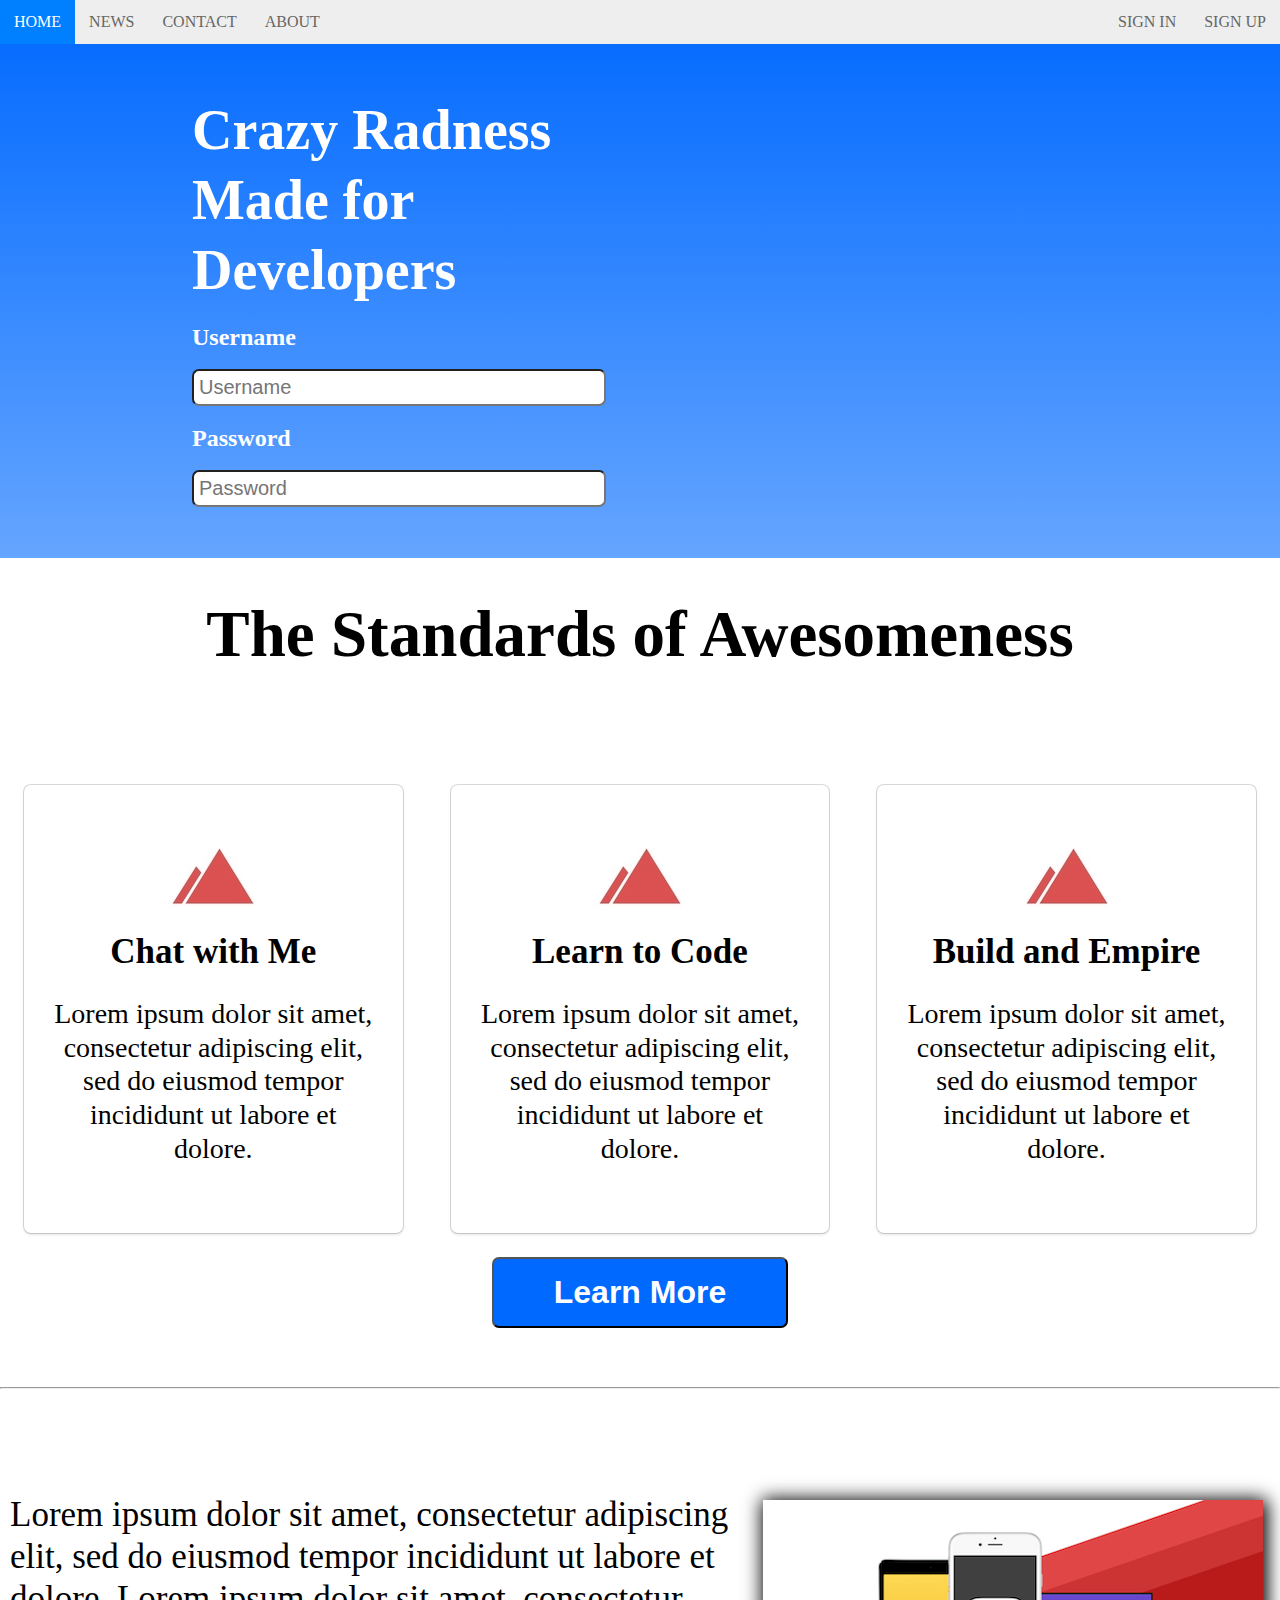
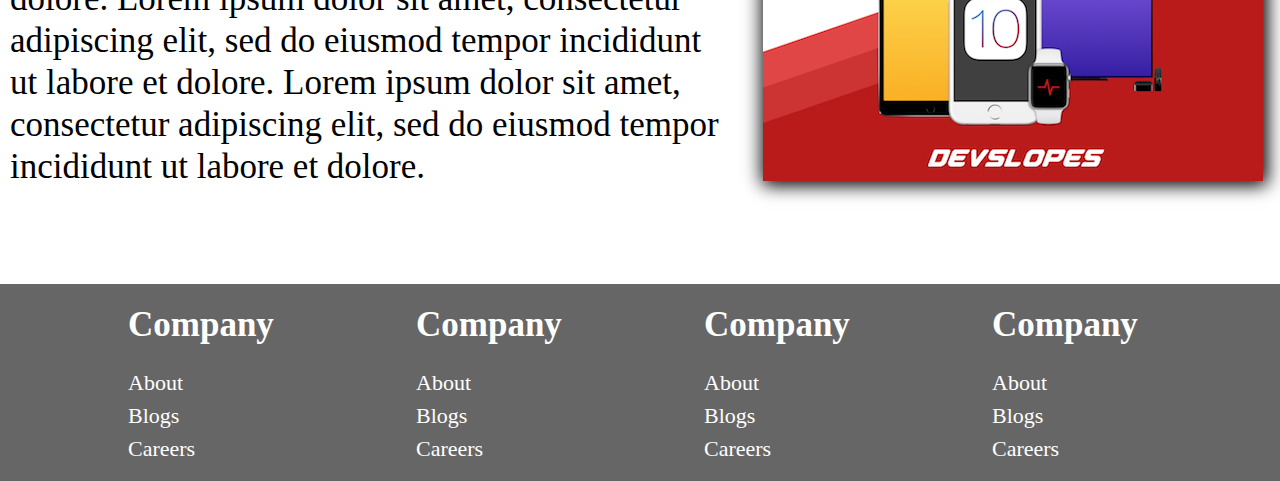
<file: Building Website - HTML and CSS/index.html>
<!doctype html>
<html lang="en">

    <head>
        <title>My CSS Website</title>
        <link rel="stylesheet" href="styles.css">
    </head>

    <body>
        <nav>
            <ul class="topnav" id="dropdownClick">
                <li><a href="#home">Home</a></li>
                <li><a href="#news">News</a></li>
                <li><a href="#contact">Contact</a></li>
                <li><a href="#about">About</a></li>
                <li class="topnav-right"><a href="#signup">Sign Up</a></li>
                <li class="topnav-right"><a href="#signin">Sign In</a></li>
                <li class="dropdownIcon"><a href="javascript:void(0);" onclick="dropdownMenu()">&#9776;</a></li>
            </ul>
        </nav>
        
        <div class="container" id="section-1-gradient">
            <div class="row">
                <div class="col-6">
                    <div class="leftSide-col">
                        <h1 class="large">Crazy Radness</h1>
                        <h1 class="large">Made for Developers</h1>
                    </div>
                    <form>
                        <div class="leftSide-col">
                            <h2>Username</h2>
                            <input class="inputbox" name="username" type="text" placeholder="Username">
                            <h2>Password</h2>
                            <input class="inputbox" name="password" type="text" placeholder="Password">
                        </div>
                    </form>
                </div>
                <div class="col-6">
                    <div class="rightSide-col">
                        <div class="videoContainer">
                        <iframe width="460" height="315" src="https://www.youtube.com/embed/rYeSA1vgIUE" frameborder="0" allow="accelerometer; autoplay; encrypted-media; gyroscope; picture-in-picture" allowfullscreen></iframe>
                        </div>
                    </div>
                </div>
            </div>
        </div>
        
        <header>
            <h1 class="section2Header">The Standards of Awesomeness</h1>
        </header>
        
        <div class="container">
            <div class="row">
                <div class="col-4">
                    <div class="box">
                        <div class="icon">
                            <img src="devicon.png">
                        </div>
                        <label>Chat with Me</label>
                        <p>Lorem ipsum dolor sit amet, consectetur adipiscing elit, sed do eiusmod tempor incididunt ut labore et dolore.</p>
                    </div>
                </div>
                 <div class="col-4">
                    <div class="box">
                        <div class="icon">
                            <img src="devicon.png">
                        </div>
                        <label>Learn to Code</label>
                        <p>Lorem ipsum dolor sit amet, consectetur adipiscing elit, sed do eiusmod tempor incididunt ut labore et dolore.</p>
                    </div>
                </div>
                 <div class="col-4">
                    <div class="box">
                        <div class="icon">
                            <img src="devicon.png">
                        </div>
                        <label>Build and Empire</label>
                        <p>Lorem ipsum dolor sit amet, consectetur adipiscing elit, sed do eiusmod tempor incididunt ut labore et dolore.</p>
                    </div>
                </div>
            </div>
            <div class="row">
                <div class="col-12">
                    <button class="learnMore">Learn More</button>
                </div>
            </div>
        </div>
        <hr>
        <div class="container">
            <div class="row">
            <div class="col-7">
                <article>
                    <p>Lorem ipsum dolor sit amet, consectetur adipiscing elit, sed do eiusmod tempor incididunt ut labore et dolore. Lorem ipsum dolor sit amet, consectetur adipiscing elit, sed do eiusmod tempor incididunt ut labore et dolore. Lorem ipsum dolor sit amet, consectetur adipiscing elit, sed do eiusmod tempor incididunt ut labore et dolore.</p>
                </article>
            </div>
            <div class="col-5">
                <div class="slopeIcon">
                    <img src="iOS-Slope.png">
                </div>
            </div>
        </div>
    </div>
        
    <footer class="footsy">
        <div class="row">
            <div class="col-3 mobileStack">
                <h1>Company</h1>
                <ul>
                    <li>About</li>
                    <li>Blogs</li>
                    <li>Careers</li>
                </ul>
            </div>
            <div class="col-3 mobileStack">
                <h1>Company</h1>
                <ul>
                    <li>About</li>
                    <li>Blogs</li>
                    <li>Careers</li>
                </ul>
            </div>
            <div class="col-3 mobileStack">
                <h1>Company</h1>
                <ul>
                    <li>About</li>
                    <li>Blogs</li>
                    <li>Careers</li>
                </ul>
            </div>
            <div class="col-3 mobileStack">
                <h1>Company</h1>
                <ul>
                    <li>About</li>
                    <li>Blogs</li>
                    <li>Careers</li>
                </ul>
            </div>
        </div>
    </footer>
        
        <script>
            function dropdownMenu() {
                var x = document.getElementById("dropdownClick");
                if (x.className === "topnav") {
                    x.className += " responsive";
                    /*change topnav to top nav.responsive*/
                    
                } else {
                    x.className = "topnav";
                }
            }
        </script>
        
    </body>
    
</html>
</file>
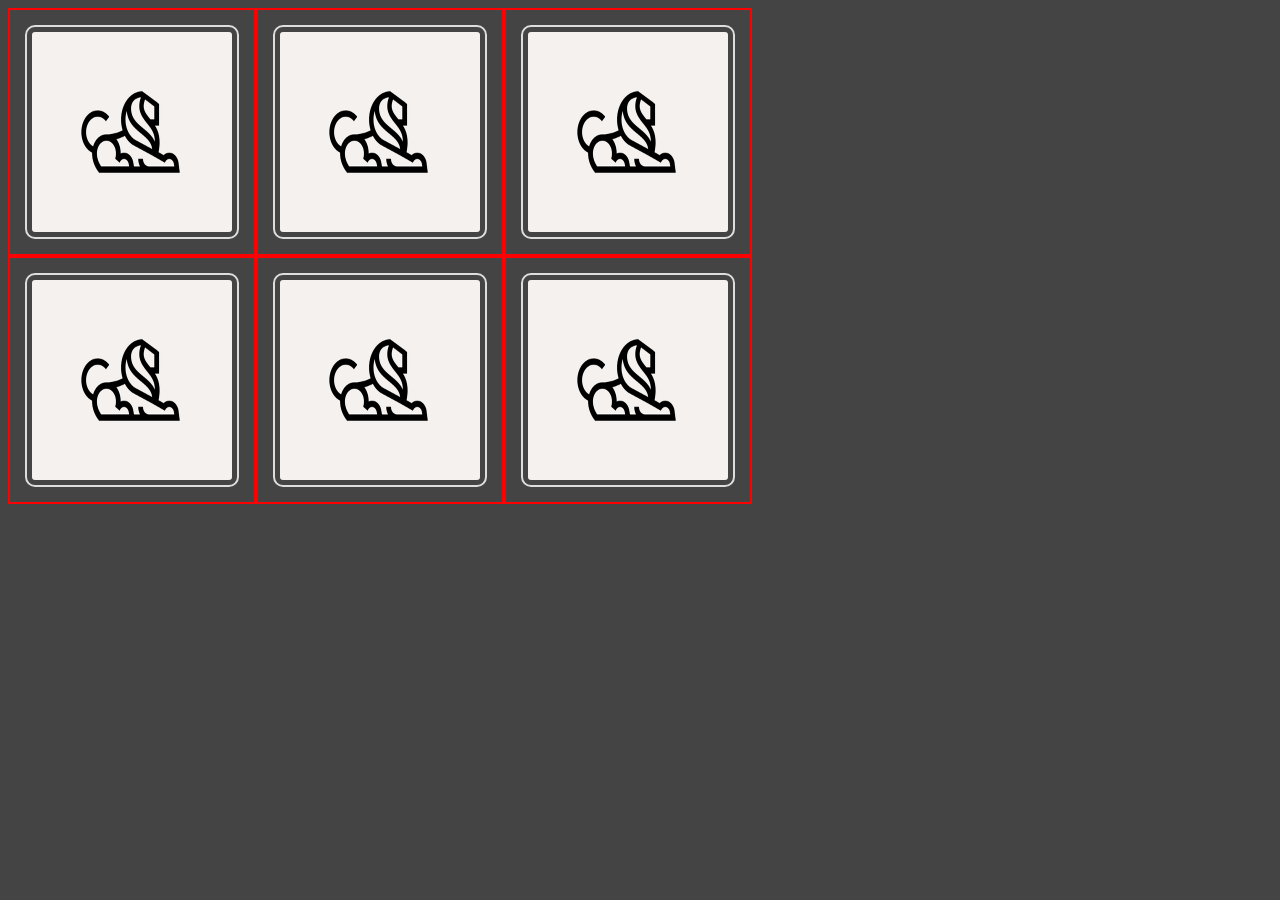
<file: CSS/CSS Colors and Shadows/index.html>
<!doctype html>
<html lang="en">
    <head>
        <title>I love CSS</title>
        <link href="https://fonts.googleapis.com/css2?family=Macondo&family=Open+Sans+Condensed:wght@300&family=Spirax&display=swap" rel="stylesheet">
        <link rel="stylesheet" href="main.css">
    </head>

<body>
    <div class="container">
<!--
    <h1>H1 - You are the CSS to my HTML</h1>
    <h2>H2 - Anyone skate out there?</h2>
    <h3>H3 - I wish Redbull gave me wings</h3>
-->
        
  <div class="row">
    <div class="col-3">
        <img src="lion.png" class="borderImg">
    </div>
    <div class="col-6">
        <img src="lion.png" class="borderImg">
    </div>
    <div class="col-3">
        <img src="lion.png" class="borderImg">
    </div>
  </div>
  <div class="row">
    <div class="col-2">
        <img src="lion.png" class="borderImg">
    </div>
    <div class="col-7">
        <img src="lion.png" class="borderImg">
    </div>
    <div class="col-4">
        <img src="lion.png" class="borderImg">
    </div>
  </div>
<!--
    <ul>
        <li>I love to skate</li>
        <li>My favorite skate tricks</li>
        <ol>
            <li>360 Flips</li>
            <li>Backside Nose Blunts</li>
        </ol>
        <li>Skate till you can't walk</li>
    </ul>
-->
    </div>
    
<!--
    <h1>H1 - I should build a tree swing</h1>
    <h2>H2 - I hope the rope dosen't break.</h2>
    <div class="formatting">
        <div><b> I am so BOLD</b></div>
        <div><i>I am leaning over...</i></div>
        <div><em>I am so EMPHASIZED..</em></div>
        <div><strong>I am so STRONG</strong></div>
        <div><del>Please dont delete ME</del></div>
        <div><mark>MARK MY WORDS....</mark></div>
    </div>
    <a href="#">Click Me Now</a>
-->

</body>
    
</html>
</file>
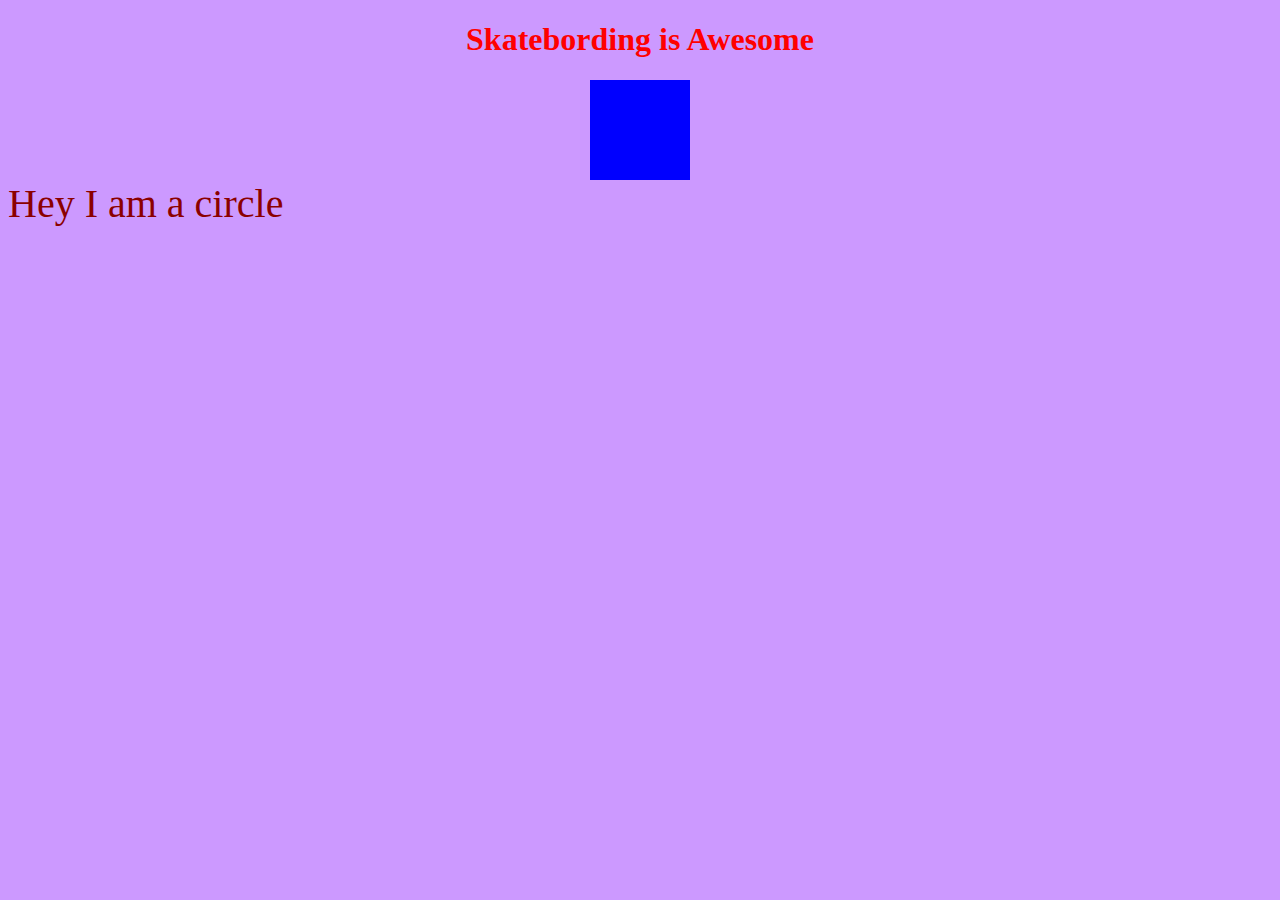
<file: CSS/LearnCSS/index.html>
<!doctype html>
 <html lang="en">
    <head>
        <title>Learn CSS</title>
        <link rel="stylesheet" href="style.css">
    </head>

<body>
   <h1>Skatebording is Awesome</h1>
    <div class="square"></div>
    <div id="circle">Hey I am a circle</div>
</body>
    
</html>
</file>
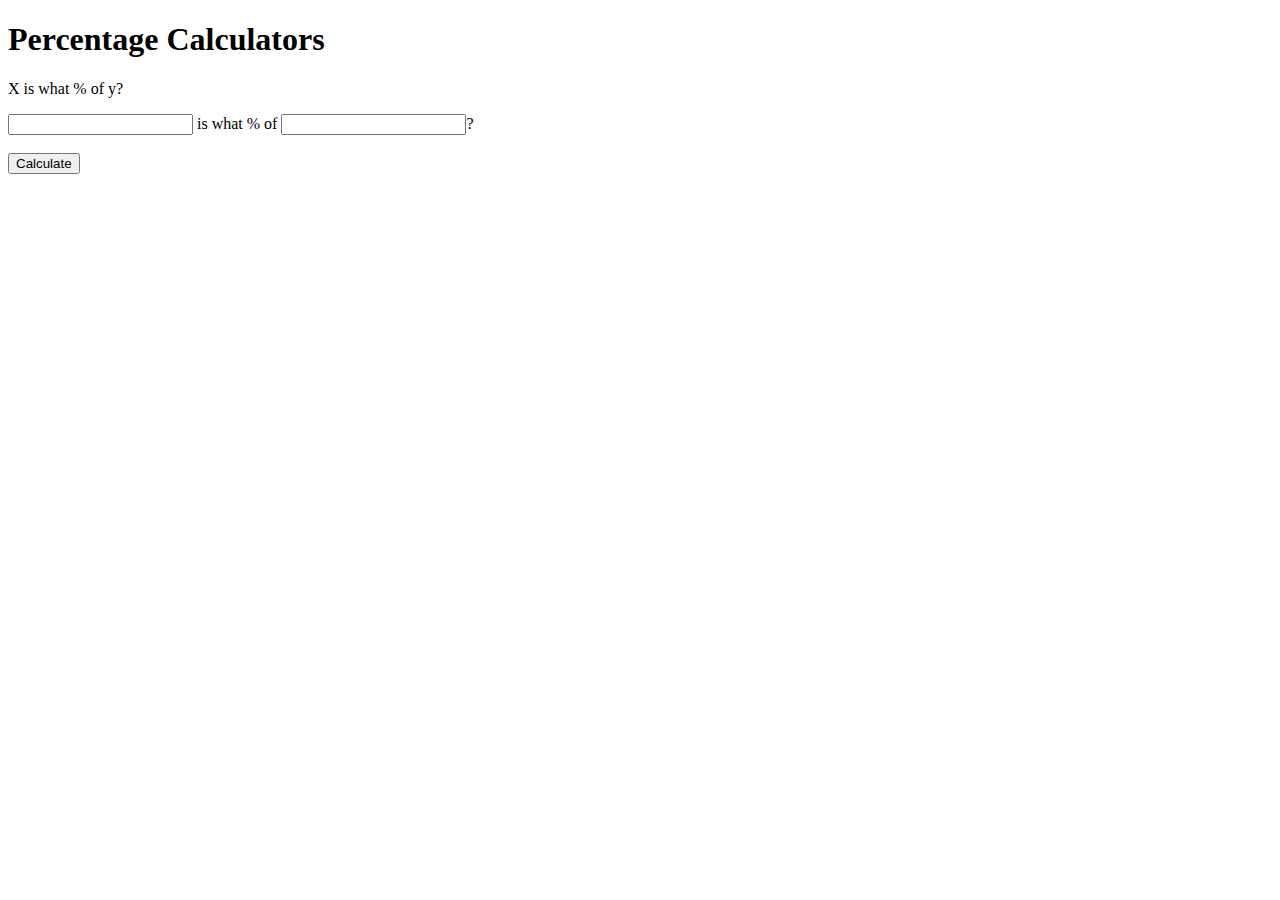
<file: JavaScript/JS - 43/index.html>
<!DOCTYPE html>
<html>
    <head></head>
    <body>
        <h1>Percentage Calculators</h1>
        <p>X is what % of y?</p>
        <form id="xIsWhatPercentOfY">
            <input type="text" id="numField1"> is what % of 
            <input type="text" id="numField2">?<br><br>
            <input type="submit" value="Calculate">
        </form>
        <h3 id="resultField"></h3>
        <script type="text/javascript" src="calc.js"></script>
    </body>
</html>
</file>
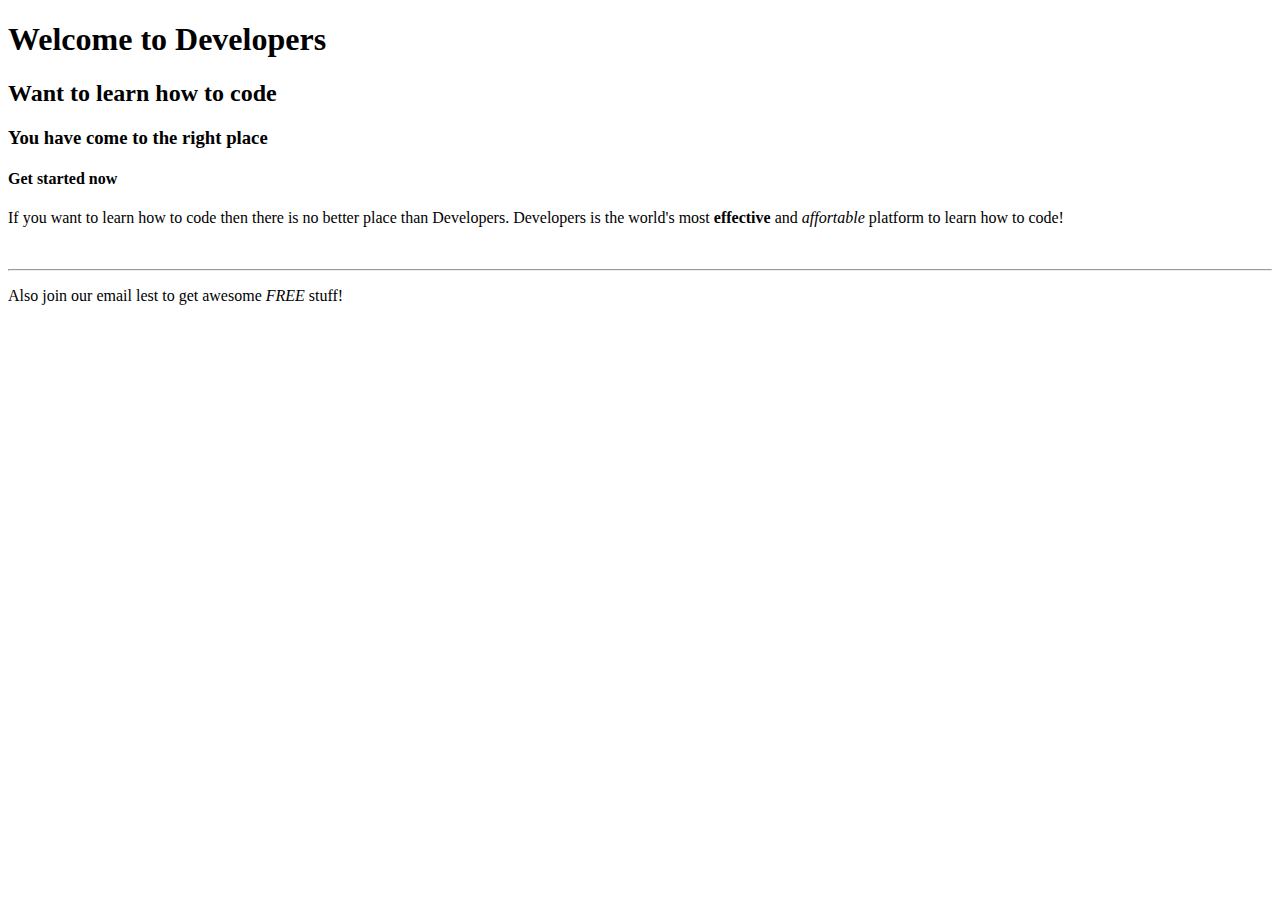
<file: HTML/Hello.html>
<!DOCTYPE html>
<html>
    <head>
    <title>Hello, Developers</title>    
    </head>
    <body>
        <h1>Welcome to Developers</h1>
        <h2>Want to learn how to code</h2>
        <h3>You have come to the right place</h3>
        <h4>Get started now</h4>
        <p>If you want to learn how to code then there is no better place than Developers. Developers is the world's most <b>effective</b> and <i>affortable</i> platform to learn how to code!</p>
        <br>
        <hr>
        <p>Also join our email lest to get awesome <em> FREE</em> stuff!</p>
    </body>
</html>
</file>
<file: Building Website - HTML and CSS/styles.css>
/*########### Defaults ###########*/
nav, 
header,
footer {
    display: block;
}

body {
    line-height: 1;
    margin: 0;
}

label {
    font-size: 35px;
    font-weight: 600;
}

p {
    font-size: 28px;
    line-height: 1.2;
}

article p {
    font-size: 35px;
    padding: 10px;
}

.container {
    width: 100%;
    margin: auto;
    padding-top: 4%;
    padding-bottom: 4%;
}

.row {
    width: 100%;
    display: flex;
    flex-wrap: wrap;
    align-items: center;
}

.row::after {
    display: table;
    clear: both;
    content: "";
}

.col-1 {width: 8.33%}
.col-2 {width: 16.66%}
.col-3 {width: 25%}
.col-4 {width: 33.33%}
.col-5 {width: 41.66%}
.col-6 {width: 50%}
.col-7 {width: 58.33%}
.col-8 {width: 66.66%}
.col-9 {width: 75%}
.col-10 {width: 83.33%}
.col-11 {width: 91.66%}
.col-12 {width: 100%}

* {
    box-shadow: border-box;
}

/*########### Nav bar ###########*/
nav {
    width: 100%;
    margin: 0;
}

nav ul {
    background-color: #eee;
    overflow: hidden;
    margin: 0;
    padding: 0;
}

ul.topnav li {
    list-style: none;
    float: left;
}

ul.topnav li.topnav-right{
    float: right;
}

ul.topnav li a {
    display: block;
    text-decoration: none;
    min-height: 16px;
    text-align: center;
    padding: 14px;
    text-transform: uppercase;
    color: #666;
}

ul.topnav li a:hover {
    background-color: #0080ff;
    color: #fff;
}

ul.topnav li.dropdownIcon {
    display: none;
}

/*################### Custom Styles ##################*/
#section-1-gradient {
    background: #076DFF;
    background: -webkit-linear-gradient(#076DFF, #65a5ff);
    background: -o-linear-gradient(#076DFF, #65a5ff);
    background: -moz-linear-gradient(#076DFF, #65a5ff);
    background: linear-gradient(#076DFF, #65a5ff);
}

div.box {
    text-align: center;
    margin: 24px;
    padding: 36px 24px 40px 24px;
    border-radius: 7px;
    background-color: #fff;
    box-shadow: 0 0 0 1px rgba(0,0,0,.15),
        0 2px 3px 0 rgba(0,0,0,0.1);
}

div.slopeIcon img{
    display: block;
    margin: auto;
    box-shadow: -2px/*H*/ -2px/*V*/ 20px/*B*/ 2px/*S*/ rgba(0/*Sh*/,0/*BG*/,0/*BX*/,.15/*Op*/), 2px 2px 17px 2px rgba(0,0,0,1);
}

button {
    font-size: 32px;
    font-weight: 700;
    color: #fff;
    background-color: #0069ff;
    padding: 15px 60px;
    display: block;
    text-align: center;
    margin: 5px;
    border-radius: 7px;
}

button.learnMore {
    display: block;
    margin: auto;
}

div.icon {
    width: 100%;
}

div.leftSide-col {
    margin-left: 30%;
}

div.rightSide-col {
    margin-left: 15%;
}

h1.large {
    color: #fff;
    font-size: 56px;
    margin: 0;
    line-height: 70px;
}

h1.section2Header {
    font-size: 65px;
    text-align: center;
}

form h2 {
    color: #fff;
}

input[type="text"] {
    font-size: 20px;
    width: 400px;
    min-width: 100px;
    padding: 5px;
    border-radius: 7px;
}

footer.footsy {
    background-color: #666;
    padding-left: 10%;
}

footer.footsy h1 {
    color: #fff;
    font-size: 35px;
}

footer.footsy ul {
    list-style: none;
    text-align: left;
    padding-left: 0;
}

footer.footsy ul li {
    color: #fff;
    font-size: 22px;
    line-height: 1.5;
}

/*############### Mobile ################*/
@media screen and (max-width: 680px) {
    ul.topnav li:not(:nth-child(1)) {
        display: none;
    }
    
    ul.topnav li.dropdownIcon {
        display: block;
        float: right;
    }
    
    ul.topnav.responsive li.dropdownIcon {
        position: absolute;
        top: 0;
        right: 0;
    }
    
    ul.topnav.responsive {
        position: relative;
    }
    
    ul.topnav.responsive li {
        display: inline;
        float: none;
    }
    
    ul.topnav.responsive li a {
        display: block;
        text-align: left;
    }
    
    h1.section2Header {
       font-size: 50px; 
    }
    
    article p {
        font-size: 25px;
    }
    
    .col-7,
    .col-6,
    .col-5,
    .col-4 {
        width: 100%;
        margin: 0;
    }
    
    div.mobileStack {
        width: 50%;
        display: block;
    }
    
    div.box {
        padding: 5px;
        display: block;
    }
    
    div.slopeIcon {
        margin: 10px;
    }
    
    div.slopeIcon img{
        width: 100%;
    }
    
    div.leftSide-col, 
    div.rightSide-col {
        margin: 15px;
    }
    
    input[type="text"] {
        width: 350px;
    }
    
    .videoContainer iframe{
        position: relative;
        width: 100%;
        margin: 0;
        overflow: hidden;
    }
}
</file>
<file: CSS/CSS Colors and Shadows/main.css>
body {
/*    background-image: url(zebra.jpg);*/
/*     background-repeat: no-repeat;*/
/*     background-size: cover;*/
    background-color: #444;
/*    text-align: center;*/
}

.container {
    /*background: linear-gradient(to left, #00ccff, #b3f0ff);
    box-shadow: 3px 5px 3px black;*/
}


h1 {
    color: #ffffff;
    line-height: 2rem;
    font-family: 'Macondo', serif;
}

h2 {
    color: #ffffff;
    line-height: 2rem;
    font-family: 'Open+Sans+Condensed:wght@300', serif;
}

h3 {
    color: #ffffff;
    line-height: 2rem;
    font-family: 'Spirax', serif;
}

.formatting {
    font-size: 25px;
    line-height: 2em;
    color: white;
}

a {
    text-decoration: none;
    font-size: 20px;
    color: yellow;
    word-spacing: 30px;
    text-transform: uppercase;
}

img {
    max-width: 100%;
    height: auto;
    padding: 5px;
    opacity: 1;
    margin-bottom: auto;
    display: block;
}

.borderImg {
    border-radius: 10px;
    width: 200px;
    height: 200px;
    border: 2px solid #ddd;
    padding: 5px;
}

button {
    color: white;
    background: red;
    border-radius: 12px;
    border: none;
    font-size: 25px;
    padding: 10px 20px 40px 60px;
}

ul li {
    color: white;
    font-size: 20px;
}

ul > li {
    color: yellow;
}

.row {
    display: flex;
    width: 100%;
}

.row::after{
    display: block;
    clear: both;
    content: "";
}

.col-1 {width: 8.33%};
.col-2 {width: 16.66%};
.col-3 {width: 25%};
.col-4 {width: 33.33%};
.col-5 {width: 41.66%};
.col-6 {width: 50%};
.col-7 {width: 58.33%};
.col-8 {width: 66.66%};
.col-9 {width: 75%};
.col-10 {width: 83.33%};
.col-11 {width: 91.66%};
.col-12 {width: 100%};

* {
    box-sizing: border-box;
}


[class*="col-"] {
    border: 2px solid red;
    padding: 15px;
    float: left;
}
</file>
<file: CSS/LearnCSS/style.css>
body {
    background-color: #cc99ff;
}

h1 {
   color: red;
   text-align: center;
}

.square {
    width: 100px;
    height: 100px;
    background-color: blue;
    margin: auto;
}

#circle {
    color: darkred;
    font-size: 40px;
}
</file>
